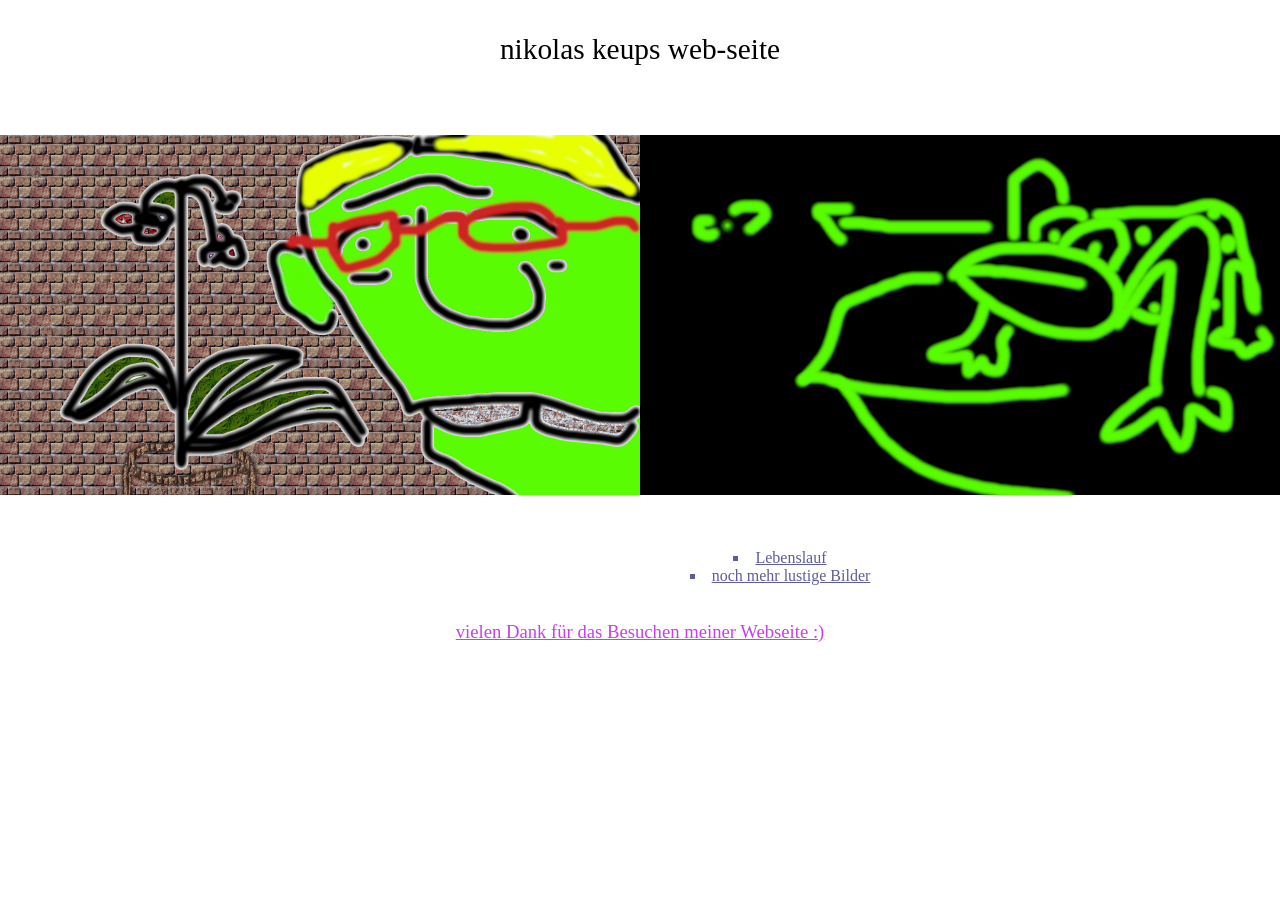
<file: index.html>
<!DOCTYPE html>
<html> 
<head>
	<meta charset="utf-8">
	<meta name="viewport" content="width=device-width, initial-scale=1">
	<meta name="generator" content="RocketCake">
	<title></title>
	<link rel="stylesheet" type="text/css" href="index_html.css?h=64600656">
</head>
<body>
<div class="textstyle1">
<span class="textstyle2"><br/>  nikolas keups web-seite<br/><br/></span><span class="textstyle3"><br/> <br/>        </span>  </div>
<div class="textstyle4">
<img src="rc_images/bild1.png" width="1920" height="1080" id="img_26be2b" alt="" title="" /><img src="rc_images/bild2.png" width="1920" height="1080" id="img_49364a9" alt="" title="" />  </div>
<div class="textstyle1">
<span class="textstyle3">       <br/><br/><br/></span>  <ul id="ul_1abba20d" class="ulstyle1">
    <ul id="ul_1abba20d" class="ulstyle1">
      <ul id="ul_1abba20d" class="ulstyle1">
        <ul id="ul_1abba20d" class="ulstyle1">
          <ul id="ul_1abba20d" class="ulstyle1">
            <ul id="ul_1abba20d" class="ulstyle1">
              <ul id="ul_1abba20d" class="ulstyle1">
                <li><span class="textstyle3"><a href="unbenannteseite.html">Lebenslauf</a></span><span class="textstyle3"><br/></span>                  </li>
                <li><span class="textstyle3"><a href="unbenannteseite2.html">noch mehr lustige Bilder</a></span><span class="textstyle3"></span>                  </li>
                </ul>
              </ul>
            </ul>
          </ul>
        </ul>
      </ul>
    </ul>
<span class="textstyle3"> <br/><br/></span><span class="textstyle5">vielen Dank f&#252;r das Besuchen meiner Webseite :)</span><span class="textstyle6"> </span>  </div>
</body>
</html>
</file>
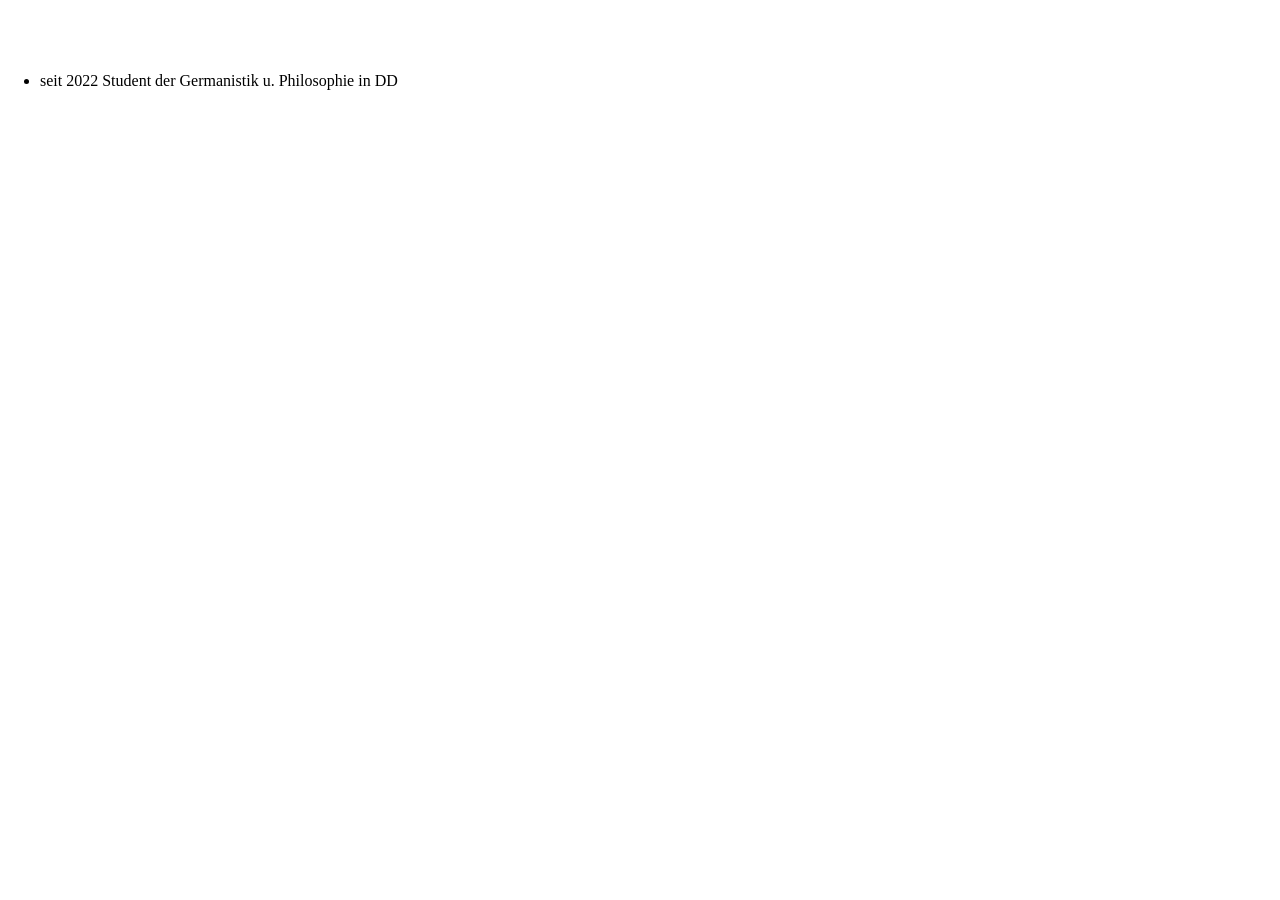
<file: unbenannteseite.html>
<!DOCTYPE html>
<html> 
<head>
	<meta charset="utf-8">
	<meta name="viewport" content="width=device-width, initial-scale=1">
	<meta name="generator" content="RocketCake">
	<title></title>
	<link rel="stylesheet" type="text/css" href="unbenannteseite_html.css?h=4592eb5f">
</head>
<body>
<div class="textstyle1">
  <span class="textstyle2"><br/><br/><br/><br/></span>
  <ul id="ul_58949585" class="ulstyle1">
    <li>      <span class="textstyle2">    seit 2022 Student der Germanistik u. Philosophie in DD</span>
      </div>
    </li>
  </ul>
</body>
</html>
</file>
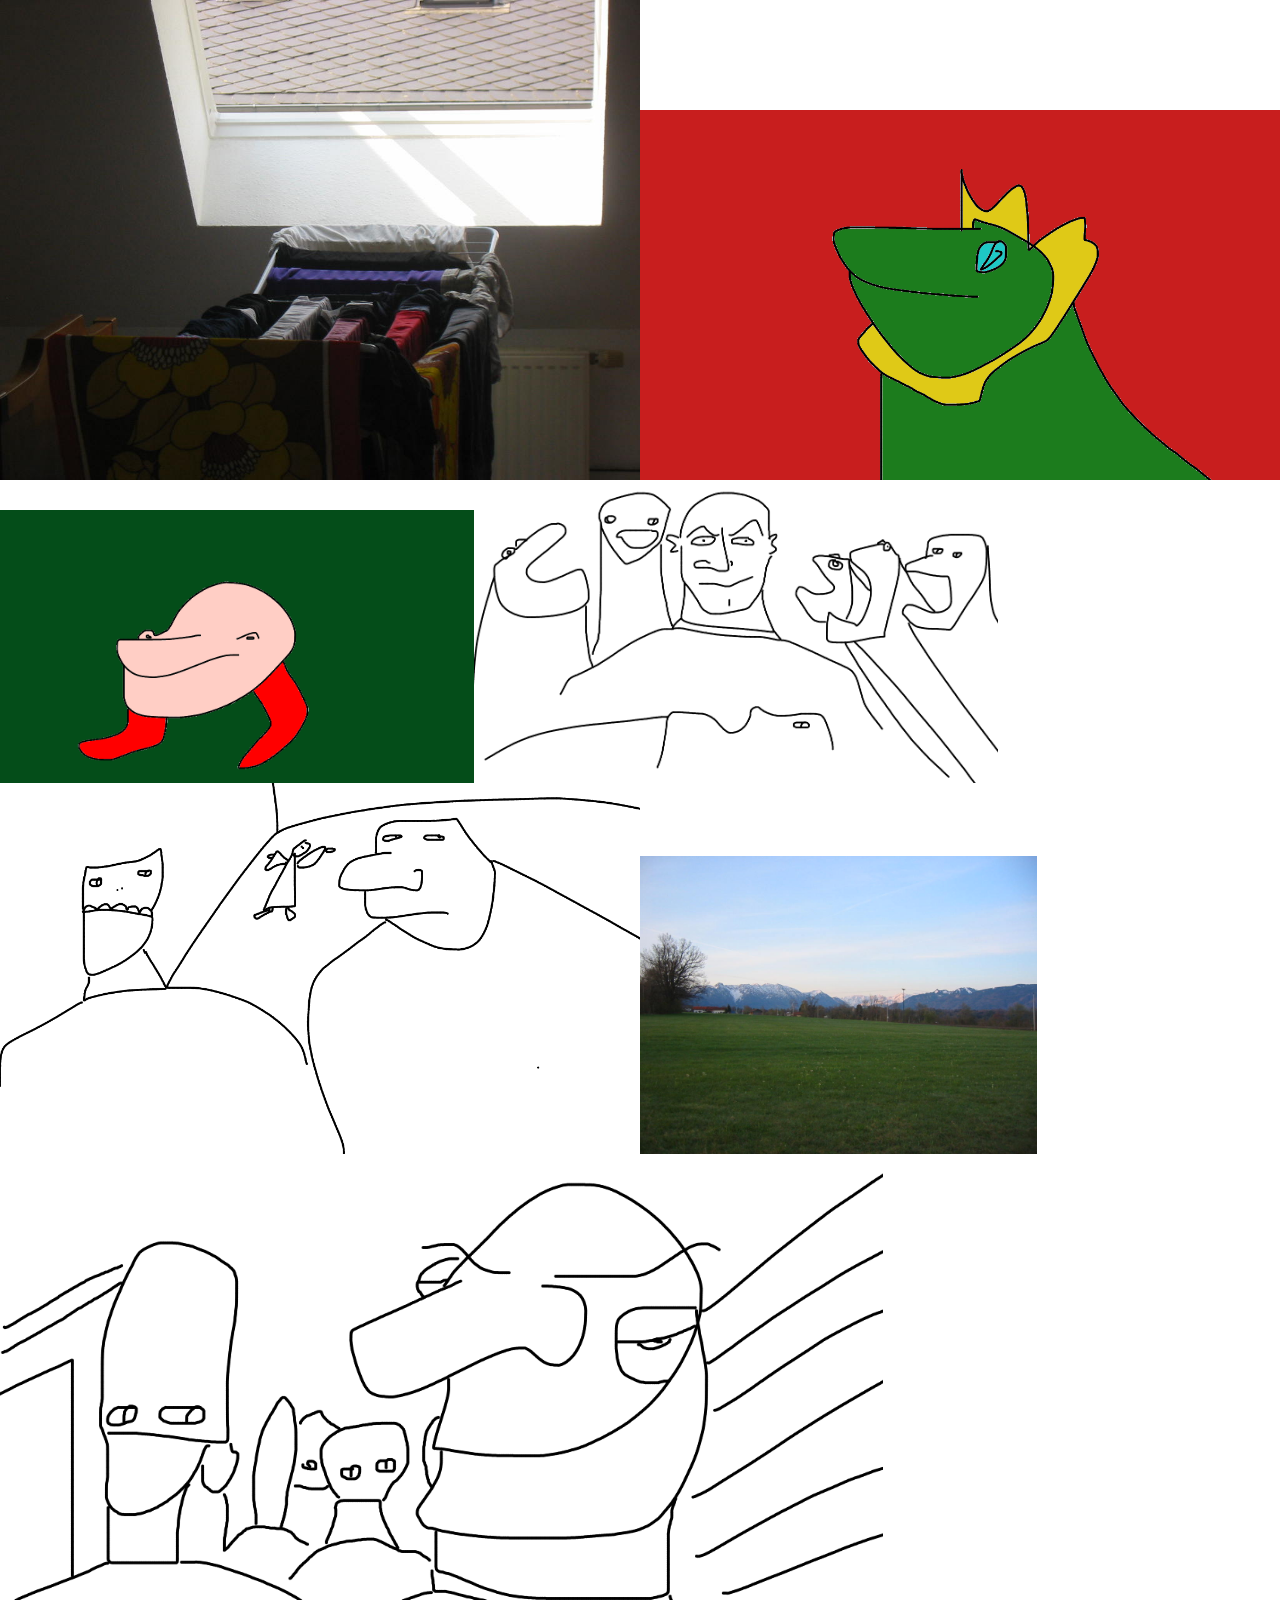
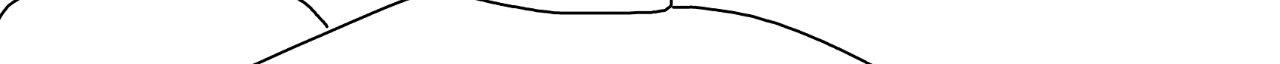
<file: unbenannteseite2.html>
<!DOCTYPE html>
<html> 
<head>
	<meta charset="utf-8">
	<meta name="viewport" content="width=device-width, initial-scale=1">
	<meta name="generator" content="RocketCake">
	<title></title>
	<link rel="stylesheet" type="text/css" href="unbenannteseite2_html.css?h=46d76f26">
</head>
<body>
<div class="textstyle1">
<img src="rc_images/img_0159_kopie.jpg" width="1024" height="768" id="img_499f9dd1" alt="" title="" /><img src="rc_images/2025_03_17_115_kleki.png" width="1169" height="676" id="img_65b495a2" alt="" title="" /><img src="rc_images/2025_03_17_119_kleki.png" width="1169" height="676" id="img_64f37254" alt="" title="" /><img src="rc_images/2025_03_17_0um_kleki.png" width="1169" height="676" id="img_7912be8c" alt="" title="" /><img src="rc_images/2025_03_17_0ue_kleki.png" width="1169" height="676" id="img_2fe25639" alt="" title="" /><img src="rc_images/img_0038.jpg" width="1024" height="768" id="img_552b321a" alt="" title="" /><img src="rc_images/2025_03_17_10b_kleki.png" width="1169" height="676" id="img_3f14847d" alt="" title="" />  </div>
</body>
</html>
</file>
<file: index_html.css>
a { color:#5D5D9E; } 
a:visited { color:#5D5D9E; } 
a:active { color:#5C615E; } 
a:hover { color:#B2B3B4; } 
body { background-color:#FFFFFF; padding:0;  margin: 0; }
.textstyle1 { text-align:center; }
.textstyle2 { font-size:22pt; font-family:'Segoe Print', 'Bradley Hand', Chilanka, TSCu_Comic, casual, cursive; color:#000000;  }
.textstyle3 { font-size:12pt; font-family:'Segoe Print', 'Bradley Hand', Chilanka, TSCu_Comic, casual, cursive; color:#000000;  }
.textstyle4 { text-align:left; }
#img_26be2b { vertical-align: bottom; position:relative; display: inline-block; width:50%; background:none; height:auto;  }
#img_49364a9 { vertical-align: bottom; position:relative; display: inline-block; width:50%; background:none; height:auto;  }
.ulstyle1 { margin:0; font-size: 12pt; color:#5D5D9E; list-style-position: inside;  }
.textstyle5 { font-size:14pt; font-family:'Segoe Print', 'Bradley Hand', Chilanka, TSCu_Comic, casual, cursive; color:#C93FEB; text-decoration:underline;  }
.textstyle6 { font-size:14pt; font-family:'Segoe Print', 'Bradley Hand', Chilanka, TSCu_Comic, casual, cursive; color:#000000;  }
</file>
<file: unbenannteseite_html.css>
a { color:#5D5D9E; } 
a:visited { color:#5D5D9E; } 
a:active { color:#5C615E; } 
a:hover { color:#B2B3B4; } 
body { background-color:#FFFFFF; padding:0;  margin: 0; }
.textstyle1 { text-align:left; }
.textstyle2 { font-size:12pt; font-family:'Segoe Print', 'Bradley Hand', Chilanka, TSCu_Comic, casual, cursive; color:#000000;  }
.ulstyle1 { margin:0; font-size: 12pt; color:#000000;  }
</file>
<file: unbenannteseite2_html.css>
a { color:#5D5D9E; } 
a:visited { color:#5D5D9E; } 
a:active { color:#5C615E; } 
a:hover { color:#B2B3B4; } 
body { background-color:#FFFFFF; padding:0;  margin: 0; }
.textstyle1 { text-align:left; }
#img_499f9dd1 { vertical-align: bottom; position:relative; display: inline-block; width:50%; background:none; height:auto;  }
#img_65b495a2 { vertical-align: bottom; position:relative; display: inline-block; width:50%; background:none; height:auto;  }
#img_64f37254 { vertical-align: bottom; position:relative; display: inline-block; width:37%; background:none; height:auto;  }
#img_7912be8c { vertical-align: bottom; position:relative; display: inline-block; width:41%; background:none; height:auto;  }
#img_2fe25639 { vertical-align: bottom; position:relative; display: inline-block; width:50%; background:none; height:auto;  }
#img_552b321a { vertical-align: bottom; position:relative; display: inline-block; width:31%; background:none; height:auto;  }
#img_3f14847d { vertical-align: bottom; position:relative; display: inline-block; width:69%; background:none; height:auto;  }
</file>
